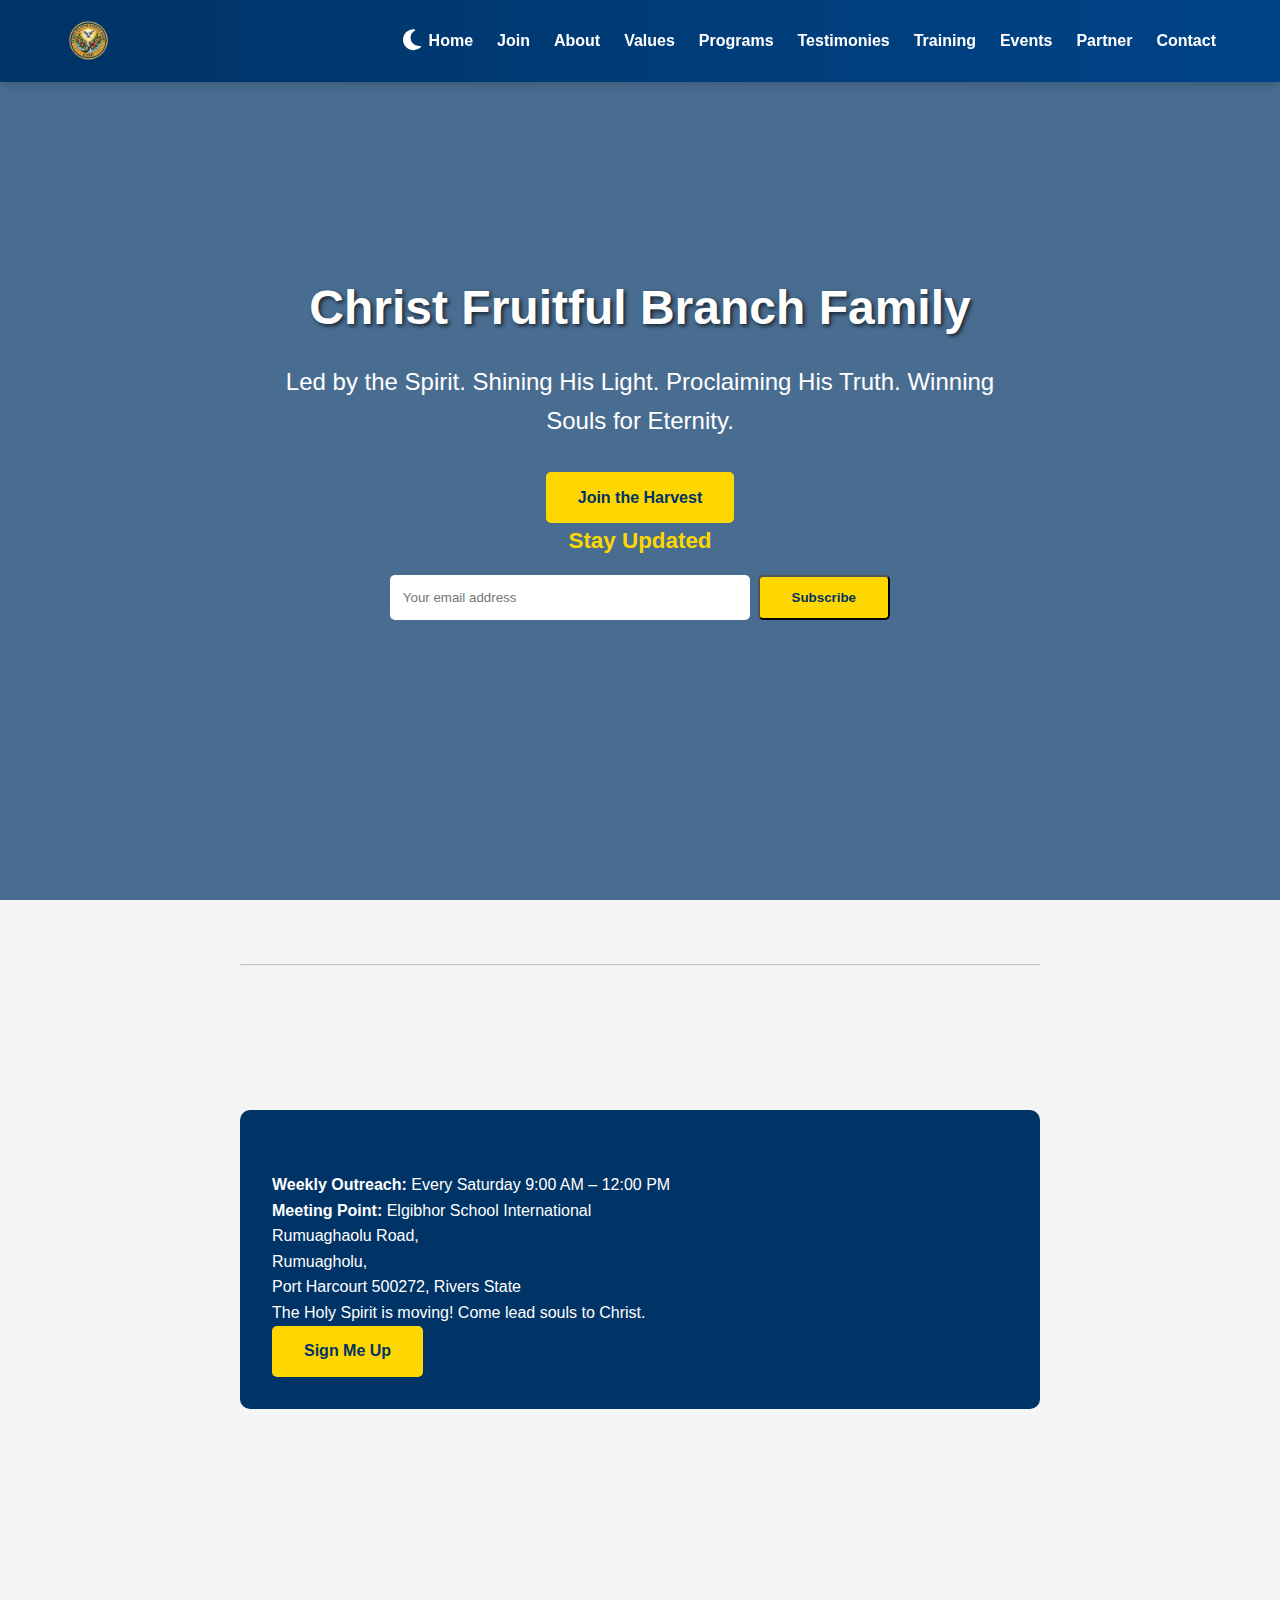
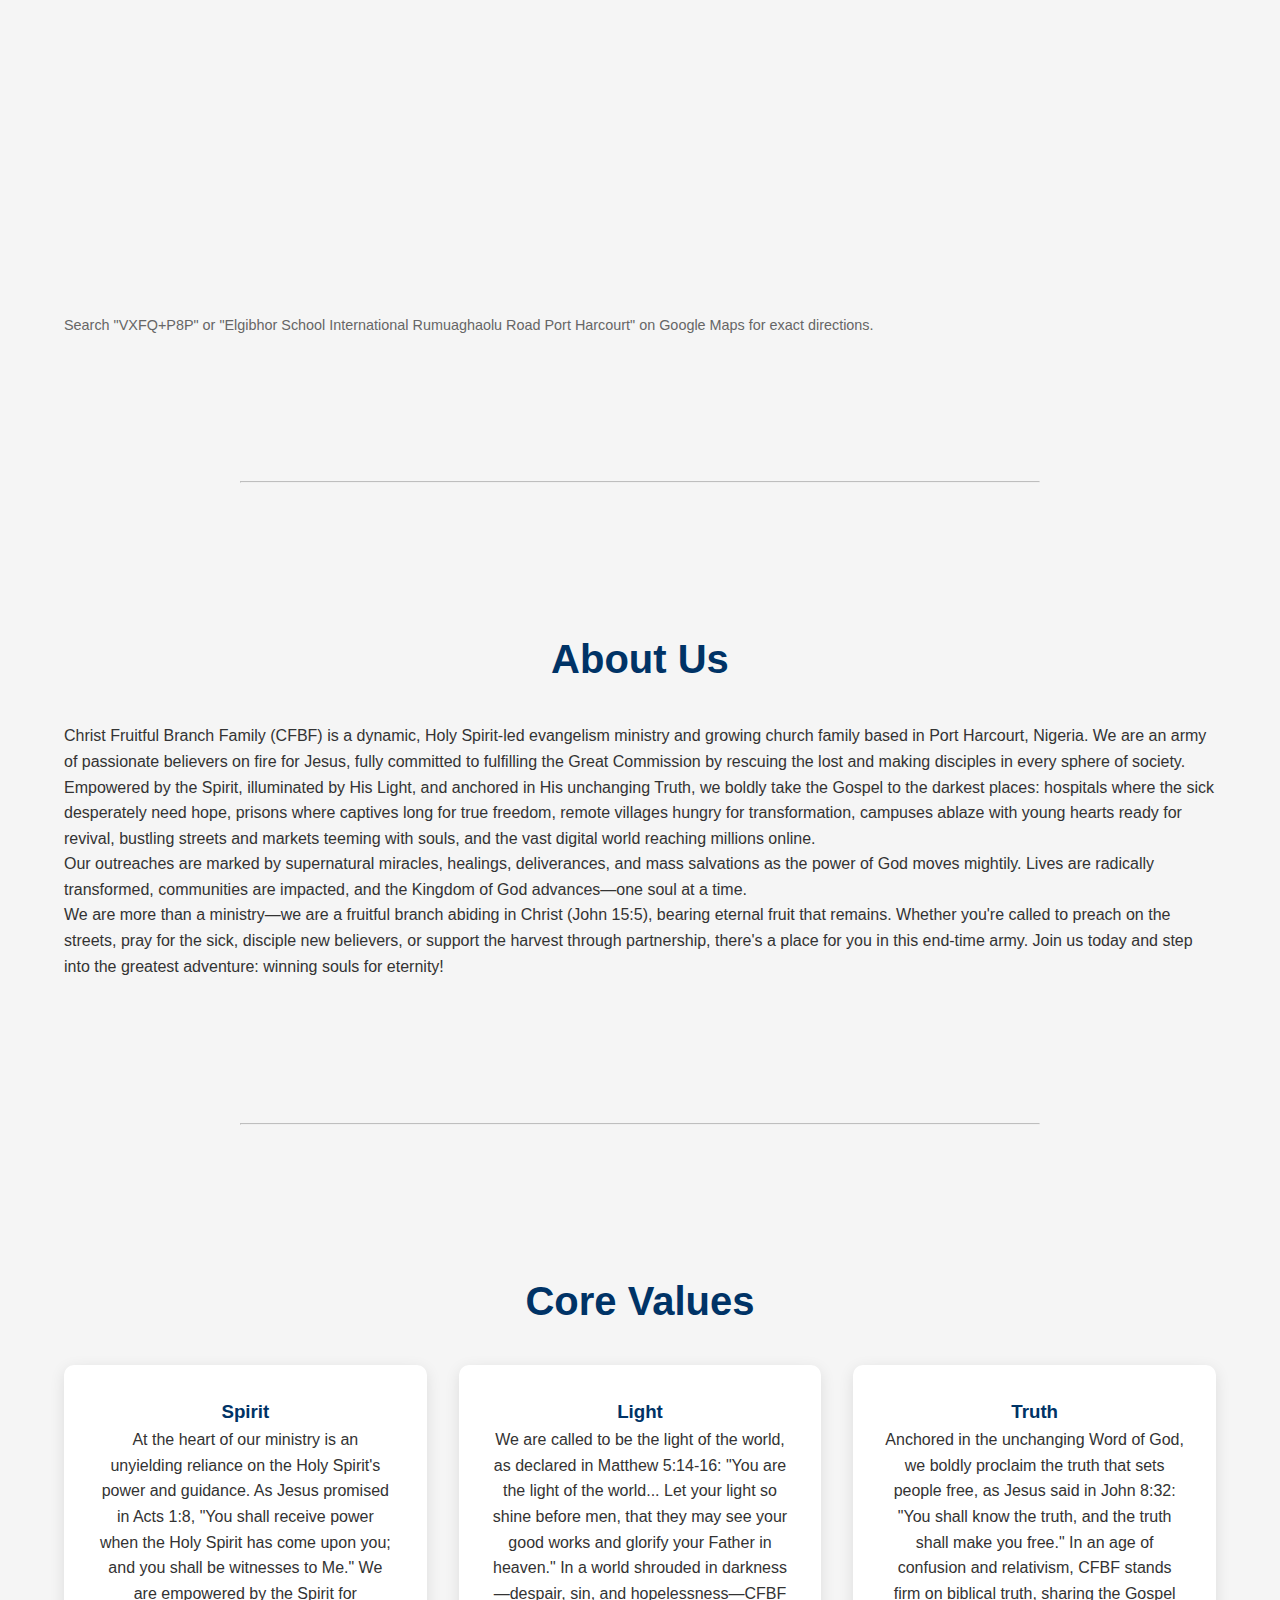
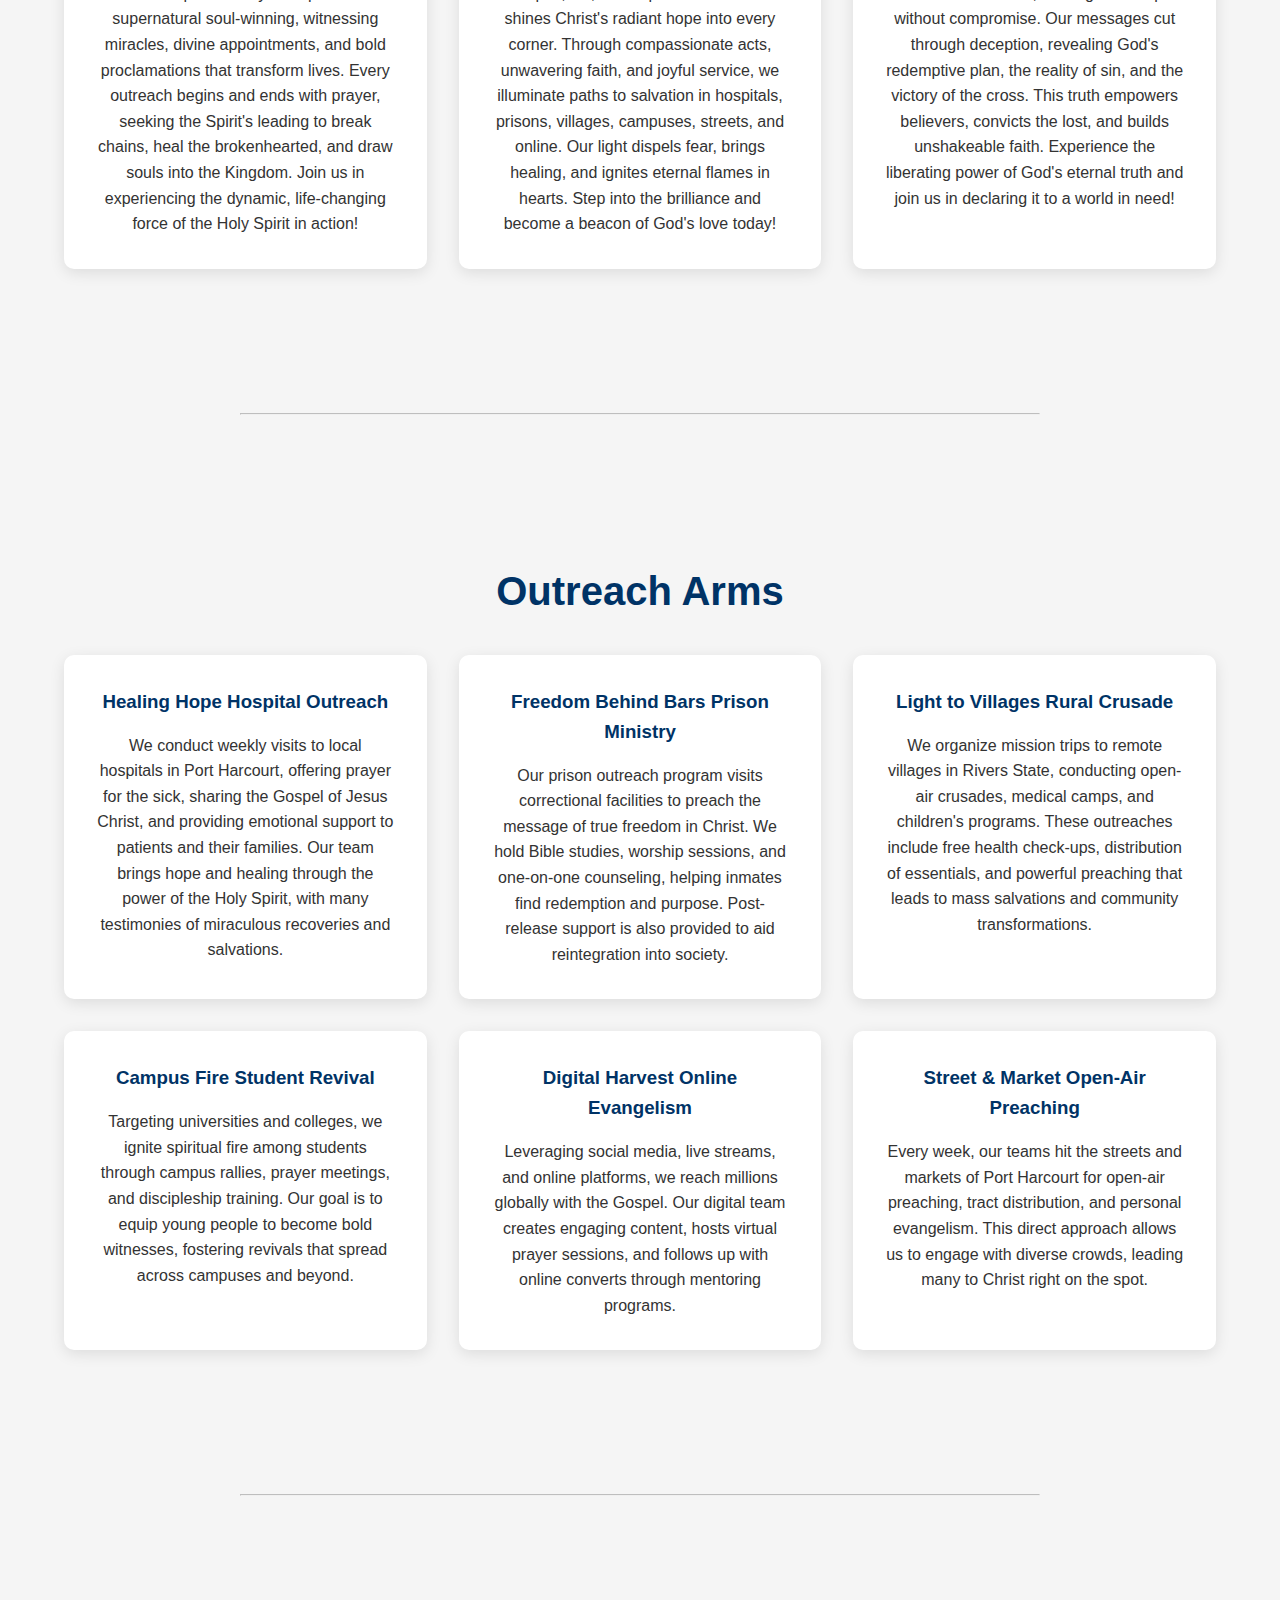
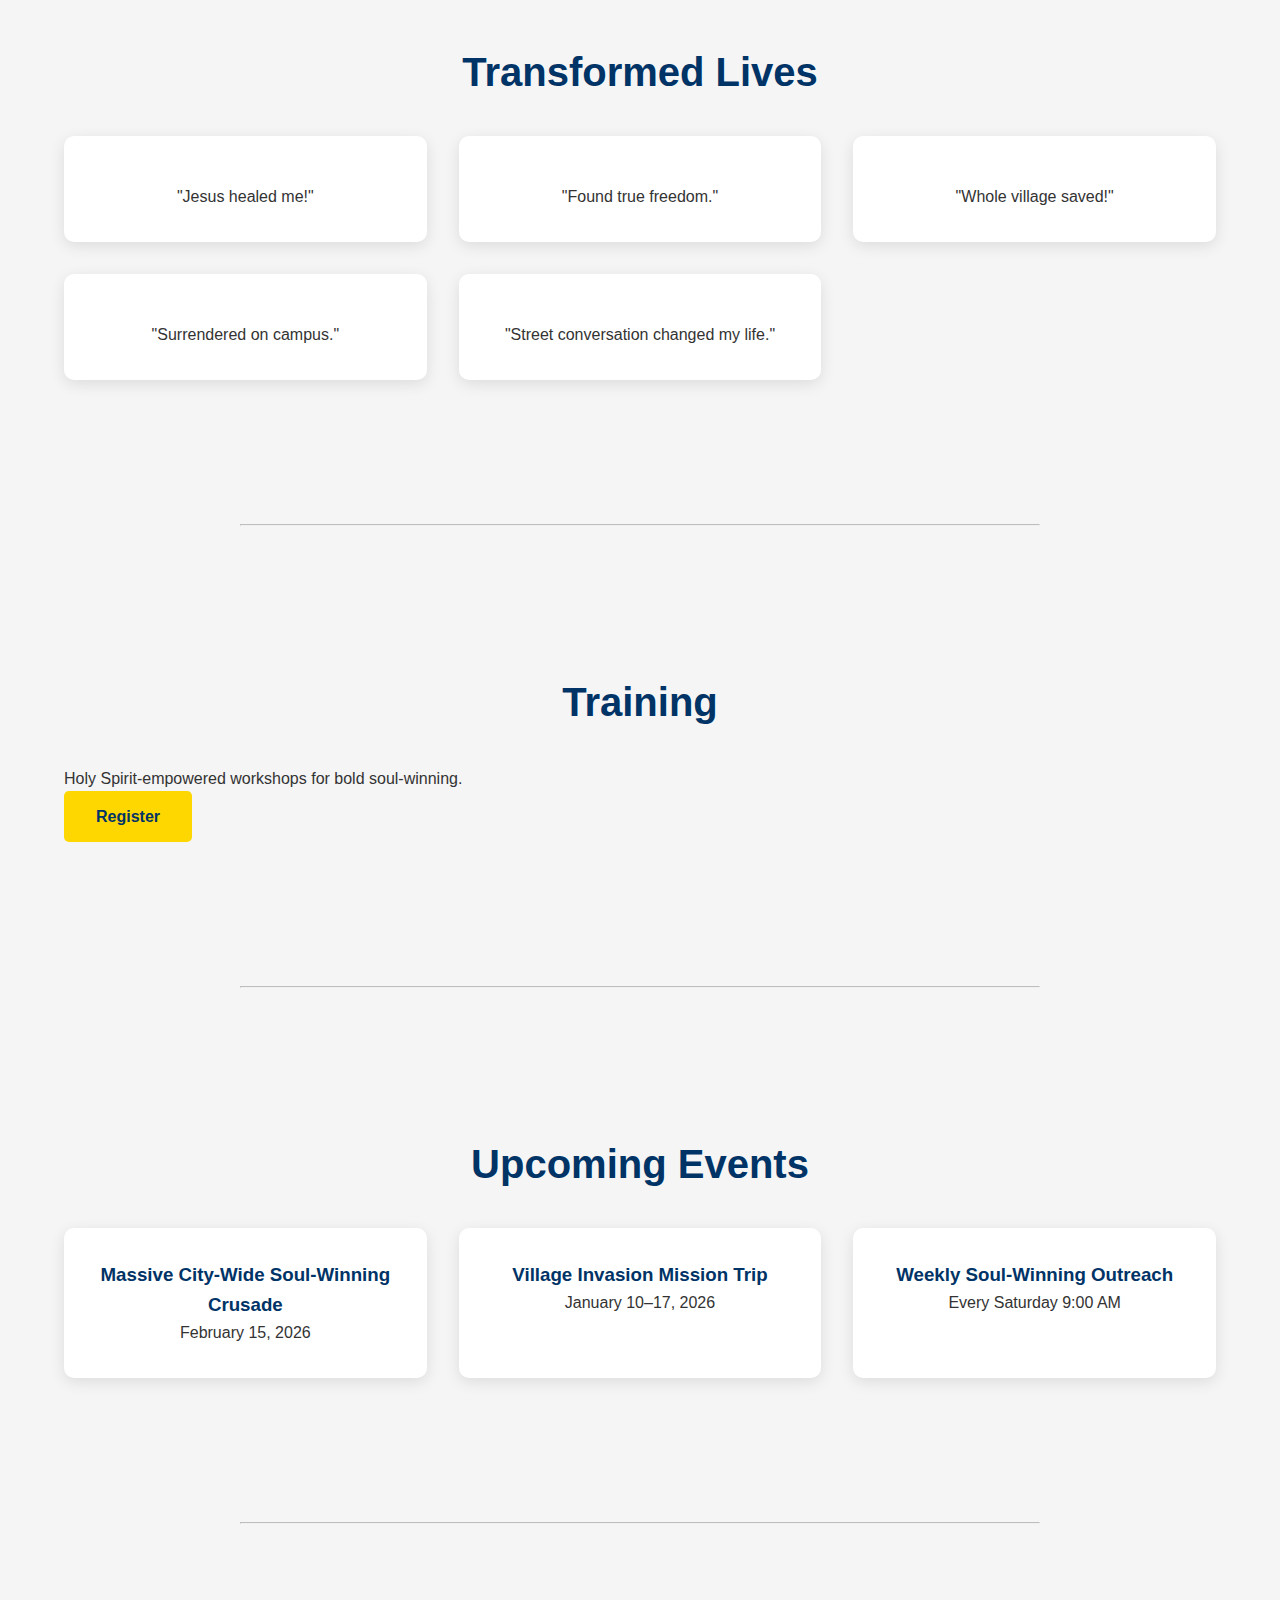
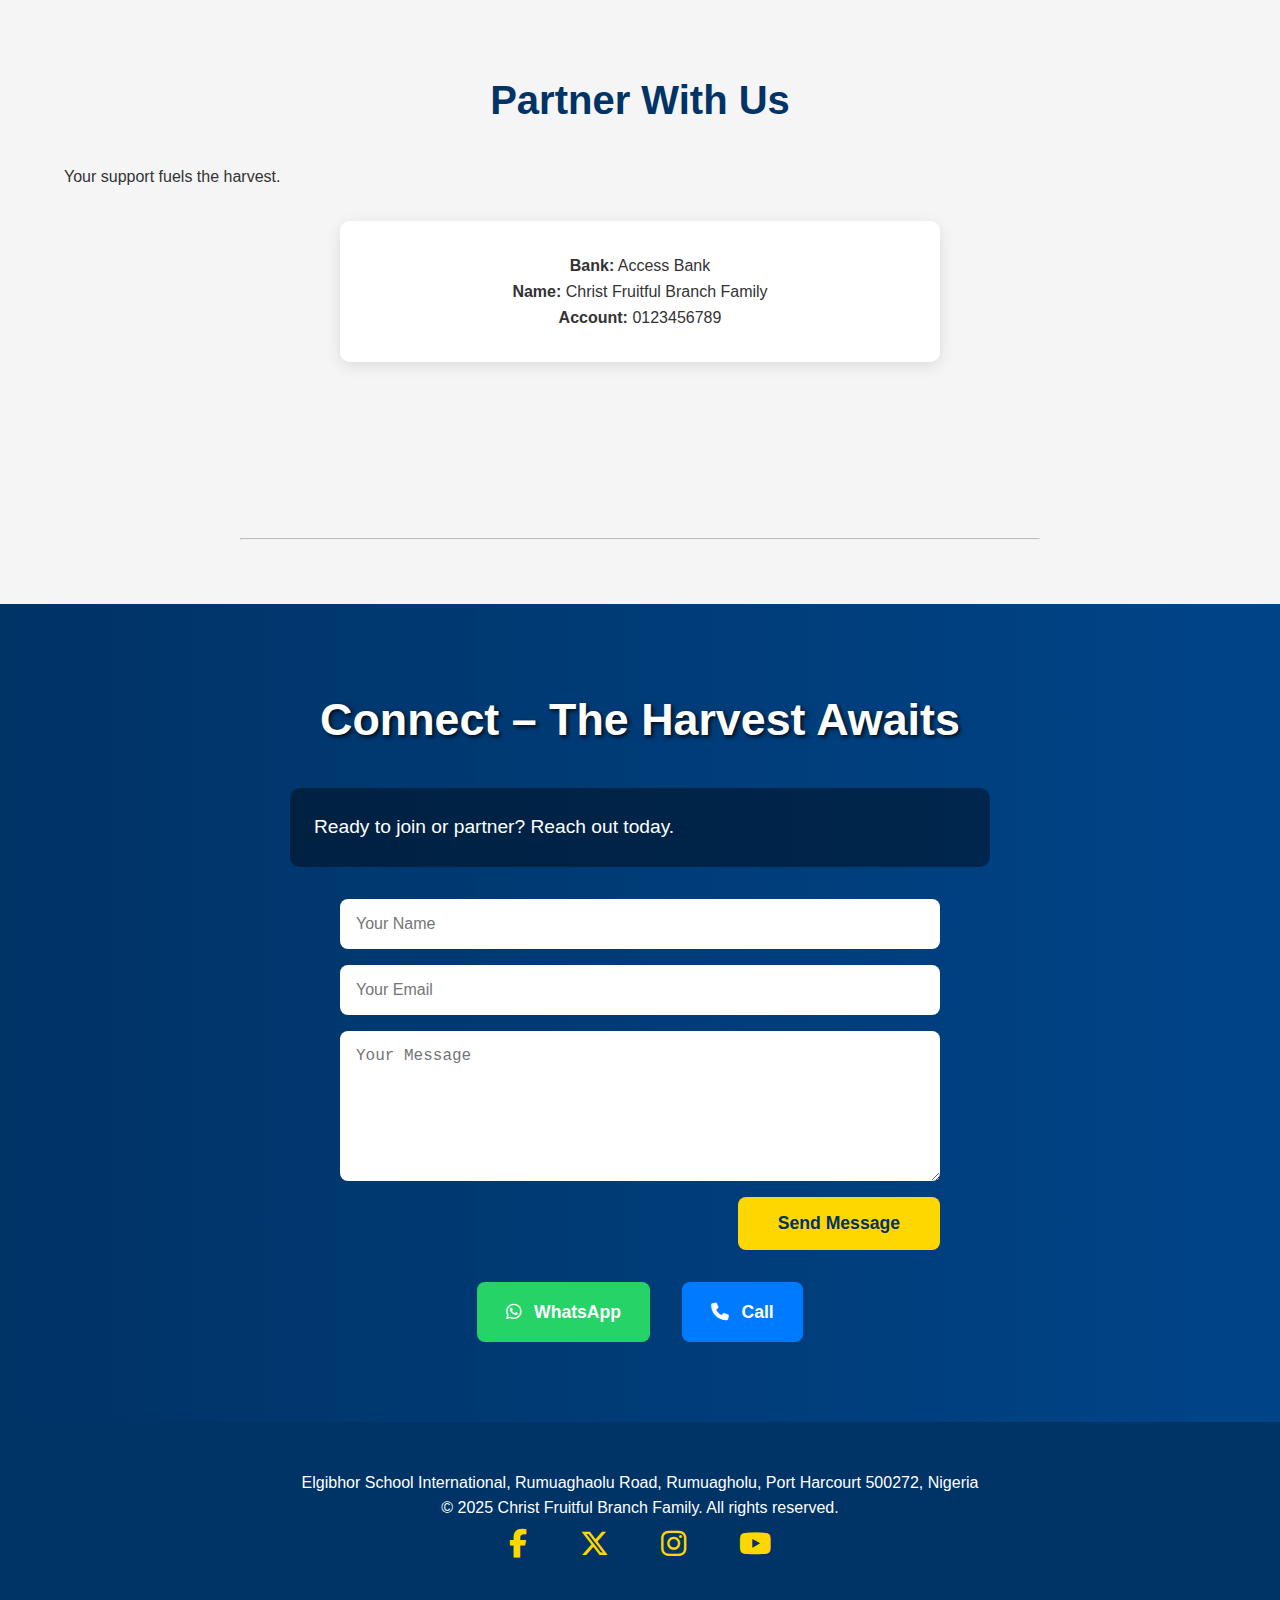
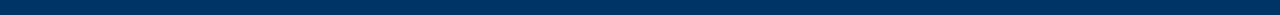
<file: index.html>
<!DOCTYPE html>
<html lang="en">
<head>
    <meta charset="UTF-8">
    <meta name="viewport" content="width=device-width,initial-scale=1">
    <title>Christ Fruitful Branch Family (CFBF) | Spirit-Led Evangelism Outreach in Port Harcourt</title>
    
    <!-- SEO Meta -->
    <meta name="description" content="Christ Fruitful Branch Family (CFBF) is a Holy Spirit-led evangelism ministry in Port Harcourt, Nigeria. Join our powerful outreaches: hospital, prison, village, campus, street & online soul-winning.">
    <meta name="keywords" content="evangelism Port Harcourt,soul winning Nigeria,hospital outreach,prison ministry,village crusade,campus revival,street preaching,Christian outreach Rivers State">
    <meta name="author" content="Christ Fruitful Branch Family">
    <meta name="robots" content="index,follow">
    <link rel="canonical" href="https://christfruitfulbranch.org.ng">
    
    <!-- Open Graph -->
    <meta property="og:title" content="Christ Fruitful Branch Family | Winning Souls Through Spirit, Light & Truth">
    <meta property="og:description" content="Join our dynamic evangelism outreaches in Port Harcourt: hospital visits, prison ministry, village missions, campus fire, digital harvest, and street soul-winning.">
    <meta property="og:image" content="https://christfruitfulbranch.org.ng/images/hero.jpg">
    <meta property="og:url" content="https://christfruitfulbranch.org.ng">
    <meta property="og:type" content="website">
    
    <!-- Twitter -->
    <meta name="twitter:card" content="summary_large_image">
    
    <!-- Preload Hero Image -->
    <link rel="preload" href="https://assets.seobotai.com/architecturehelper.com/673bf7b50c149f48d61fa9d2-1731984576727.jpg" as="image">
    
    <!-- Google Fonts -->
    <link rel="preconnect" href="https://fonts.googleapis.com">
    <link rel="preconnect" href="https://fonts.gstatic.com" crossorigin>
    <link href="https://fonts.googleapis.com/css2?family=Roboto:wght@400;700&display=swap" rel="stylesheet">
    
    <!-- Icons -->
    <link rel="icon" type="image/png" href="images/favicon.png">
    <link rel="stylesheet" href="https://cdnjs.cloudflare.com/ajax/libs/font-awesome/6.6.0/css/all.min.css">
    
    <!-- Content Security Policy -->
    <meta http-equiv="Content-Security-Policy" content="
        default-src 'self';
        script-src 'self' 'unsafe-inline' https://www.googletagmanager.com https://connect.facebook.net https://www.google.com https://www.gstatic.com https://www.google-analytics.com;
        img-src 'self' data: https:;
        style-src 'self' 'unsafe-inline' https://fonts.googleapis.com https://cdnjs.cloudflare.com;
        font-src 'self' https://fonts.gstatic.com https://cdnjs.cloudflare.com;
        frame-src https://www.google.com;
    ">

    <style>
        *,*:before,*:after{box-sizing:border-box;margin:0;padding:0}
        
        /* Default Light Mode Variables */
        :root {
            --bg: #f5f5f5;
            --text: #333;
            --header-bg: linear-gradient(to right,#003366,#004488);
            --card-bg: #fff;
            --accent: #FFD700;
            --accent-dark: #E5C100;
            --info-box-bg: #003366;
            --info-box-text: #fff;
            --contact-bg: linear-gradient(to right,#003366,#004488);
            --footer-bg: #003366;
            --overlay-bg: rgba(0,0,0,0.5);
            --divider-color: #ddd;
        }
        
        /* Dark Mode Variables */
        [data-theme="dark"] {
            --bg: #121212;
            --text: #e0e0e0;
            --header-bg: linear-gradient(to right,#001122,#002244);
            --card-bg: #1e1e1e;
            --accent: #FFD700;
            --accent-dark: #ccaa00;
            --info-box-bg: #002244;
            --info-box-text: #fff;
            --contact-bg: linear-gradient(to right,#001122,#002244);
            --footer-bg: #001122;
            --overlay-bg: rgba(0,0,0,0.7);
            --divider-color: #444;
        }
        
        body{
            font-family:'Roboto',Arial,sans-serif;
            line-height:1.6;
            color:var(--text);
            background:var(--bg);
            transition: background 0.3s, color 0.3s;
        }
        img{max-width:100%;height:auto;display:block}
        a{color:inherit;text-decoration:none}
        .container{max-width:1200px;margin:0 auto;padding:0 1.5rem}
        header{
            background:var(--header-bg);
            color:#fff;
            position:fixed;
            width:100%;
            top:0;
            z-index:1000;
            box-shadow:0 2px 10px rgba(0,0,0,.2);
            padding:1rem 0;
            transition: background 0.3s;
        }
        nav{display:flex;justify-content:space-between;align-items:center;flex-wrap:wrap}
        .logo img{height:50px}
        .nav-links{list-style:none;display:flex;flex-wrap:wrap;gap:1.5rem}
        .nav-links a{font-weight:bold;transition:color .3s}
        .nav-links a:hover,.nav-links a:focus{color:var(--accent);outline:none}
        .menu-toggle{display:none;flex-direction:column;cursor:pointer;gap:4px}
        .menu-toggle span{height:3px;width:25px;background:#fff;transition:background .3s}
        
        /* Dark Mode Toggle Button */
        .theme-toggle{
            background:none;
            border:none;
            color:#fff;
            font-size:1.5rem;
            cursor:pointer;
            margin-left:auto;
            padding:0.5rem;
            border-radius:50%;
            transition:background 0.3s;
        }
        .theme-toggle:hover{
            background:rgba(255,255,255,0.1);
        }
        
        #hero{
            background:url('https://assets.seobotai.com/architecturehelper.com/673bf7b50c149f48d61fa9d2-1731984576727.jpg') center/cover no-repeat;
            min-height:100vh;
            display:flex;
            align-items:center;
            justify-content:center;
            text-align:center;
            color:#fff;
            position:relative;
            padding-top:70px;
        }
        #hero::before{
            content:'';
            position:absolute;
            inset:0;
            background:rgba(0,51,102,.7);
        }
        .hero-content{
            position:relative;
            z-index:1;
            max-width:800px;
            padding:0 1rem;
            animation:fadeIn 1.5s ease-out;
        }
        .hero-content h1{font-size:clamp(2rem, 8vw, 3rem);margin-bottom:1rem;text-shadow:2px 2px 4px rgba(0,0,0,.7)}
        .hero-content p{font-size:clamp(1.2rem, 4vw, 1.5rem);margin-bottom:2rem}
        .btn{
            display:inline-block;
            background:var(--accent);
            color:#003366;
            padding:.8rem 2rem;
            border-radius:5px;
            font-weight:bold;
            transition:background .3s;
        }
        .btn:hover,.btn:focus{
            background:var(--accent-dark);
            outline:2px solid var(--accent);
        }
        .newsletter-signup{margin-top:2rem;max-width:500px;margin:auto}
        .newsletter-signup h3{font-size:1.4rem;margin-bottom:1rem;color:var(--accent)}
        .newsletter-form{display:flex;gap:.5rem;flex-wrap:wrap}
        .newsletter-form input{flex:1;min-width:200px;padding:.8rem;border:none;border-radius:5px}
        
        /* Section Divider */
        .section-divider {
            height: 1px;
            background: var(--divider-color);
            margin: 4rem auto;
            max-width: 800px;
            opacity: 0.6;
        }
        
        section{padding:5rem 0}
        h2,h3{text-align:center;color:#003366}
        h2{font-size:clamp(2rem, 6vw, 2.5rem);margin-bottom:2rem}
        .grid{display:grid;grid-template-columns:repeat(auto-fit,minmax(280px,1fr));gap:2rem}
        .card{
            background:var(--card-bg);
            padding:2rem;
            border-radius:10px;
            box-shadow:0 4px 15px rgba(0,0,0,.1);
            text-align:center;
            transition:transform .3s, background 0.3s, box-shadow 0.3s;
        }
        .card:hover,.card:focus-within{transform:translateY(-10px)}
        .card img{border-radius:10px;margin-bottom:1rem;aspect-ratio:16/9;object-fit:cover;transition:transform .3s}
        .card:hover img{transform:scale(1.05)}
        #visit-info .info-box{
            background:var(--info-box-bg);
            color:var(--info-box-text);
            padding:2rem;
            border-radius:10px;
            max-width:800px;
            margin:0 auto 2rem;
        }
        #contact{
            background:var(--contact-bg);
            color:#fff;
            transition: background 0.3s;
        }
        #contact h2{color:#fff;text-shadow:2px 2px 4px rgba(0,0,0,.8);font-size:clamp(2rem, 6vw, 2.8rem)}
        #contact>.container>p{
            background:rgba(0,0,0,.4);
            padding:1.5rem;
            border-radius:10px;
            max-width:700px;
            margin:0 auto 2rem;
            font-size:1.2rem;
        }
        #contact form{max-width:600px;margin:2rem auto;display:flex;flex-direction:column;gap:1rem}
        #contact input,#contact textarea{
            width:100%;
            padding:1rem;
            border:none;
            border-radius:8px;
            font-size:1rem;
            background:#fff;
            color:#333;
        }
        #contact textarea{resize:vertical;min-height:150px}
        #contact button{
            align-self:flex-end;
            background:var(--accent);
            color:#003366;
            padding:1rem 2.5rem;
            border:none;
            border-radius:8px;
            font-weight:bold;
            font-size:1.1rem;
            cursor:pointer;
            transition:background .3s;
        }
        #contact button:hover{background:var(--accent-dark)}
        .contact-buttons{display:flex;justify-content:center;gap:2rem;margin-top:1.5rem;flex-wrap:wrap}
        .contact-buttons a{
            display:flex;
            align-items:center;
            gap:.8rem;
            padding:1rem 1.8rem;
            border-radius:8px;
            font-weight:bold;
            font-size:1.1rem;
            transition:opacity .3s;
        }
        .contact-buttons a.whatsapp{background:#25D366;color:#fff}
        .contact-buttons a.call{background:#007BFF;color:#fff}
        .contact-buttons a:hover{opacity:.9}
        footer{
            background:var(--footer-bg);
            color:#fff;
            text-align:center;
            padding:3rem 0;
            transition: background 0.3s;
        }
        .social-links a{color:var(--accent);margin:0 1.5rem;font-size:1.8rem;transition:color .3s}
        .social-links a:hover{color:#fff}
        .back-to-top{
            position:fixed;
            bottom:30px;
            right:30px;
            background:var(--accent);
            color:#003366;
            padding:1rem 1.3rem;
            border-radius:50%;
            font-size:1.5rem;
            z-index:99;
            display:none;
            transition:opacity .3s;
        }
        .back-to-top.show{display:block}
        @keyframes fadeIn{from{opacity:0;transform:translateY(20px)}to{opacity:1;transform:translateY(0)}}
        
        /* Slide-in Animation */
        @keyframes slideInFromRight {
            from { transform: translateX(100%); }
            to { transform: translateX(0); }
        }
        @keyframes slideOutToRight {
            from { transform: translateX(0); }
            to { transform: translateX(100%); }
        }

        /* Tablet Breakpoint */
        @media (min-width: 769px) and (max-width: 1024px) {
            .nav-links { gap: 1rem; }
            .grid { grid-template-columns: repeat(auto-fit, minmax(300px, 1fr)); }
            .card { padding: 1.5rem; }
            .hero-content h1 { font-size: 2.5rem; }
            .hero-content p { font-size: 1.4rem; }
        }

        /* Mobile Menu */
        @media(max-width:768px){
            .menu-toggle{display:flex}
            
            nav > .container {
                display:flex;
                justify-content:space-between;
                align-items:center;
                width:100%;
            }
            
            .nav-links{
                display:none;
                flex-direction:column;
                position:fixed;
                top:70px;
                right:0;
                width:80vw;
                max-width:300px;
                height:calc(100vh - 70px);
                background:var(--header-bg);
                padding:1rem 0;
                box-shadow:-5px 0 15px rgba(0,0,0,0.3);
                overflow-y:auto;
                transform:translateX(100%);
                transition:transform 0.35s ease-in-out;
                z-index:999;
            }

            .nav-links.active{
                display:flex;
                animation:slideInFromRight 0.35s ease-in-out forwards;
            }

            .nav-links:not(.active){
                animation:slideOutToRight 0.35s ease-in-out forwards;
            }

            .nav-links li{margin:0;text-align:center}
            .nav-links a{
                display:block;
                padding:1.2rem 1rem;
                font-size:1rem;
                line-height:1.4;
                word-wrap:break-word;
            }

            .menu-overlay{
                display:none;
                position:fixed;
                top:70px;
                left:0;
                width:100%;
                height:calc(100vh - 70px);
                background:var(--overlay-bg);
                z-index:998;
            }

            .menu-overlay.active{display:block}

            .newsletter-form{flex-direction:column}
            .newsletter-form input,.newsletter-form button{width:100%}
            #contact button{align-self:stretch}
            .grid { gap: 1.5rem; }
            .card { padding: 1.5rem; }
            .card img { aspect-ratio: 16/9; }
            section { padding: 3rem 0; }
            .container { padding: 0 1rem; }
            .theme-toggle { margin-left: 1rem; }
        }

        /* Extra Small Mobile */
        @media (max-width: 480px) {
            .hero-content h1 { font-size: 1.8rem; }
            .hero-content p { font-size: 1rem; }
            h2 { font-size: 1.8rem; }
            #contact h2 { font-size: 2rem; }
            .btn { padding: 0.6rem 1.5rem; font-size: 0.9rem; }
            .contact-buttons a { padding: 0.8rem 1.5rem; font-size: 1rem; }
            .newsletter-signup h3 { font-size: 1.2rem; }
            .info-box { padding: 1.5rem; }
            .section-divider { margin: 3rem auto; }
        }
        a:focus,button:focus{outline:2px solid var(--accent);outline-offset:2px}
    </style>
    
    <!-- Structured Data -->
    <script type="application/ld+json">
    {
      "@context": "https://schema.org",
      "@type": "Organization",
      "name": "Christ Fruitful Branch Family",
      "url": "https://christfruitfulbranch.org.ng",
      "logo": "https://christfruitfulbranch.org.ng/images/logo3.png",
      "description": "Holy Spirit-led evangelism ministry focused on soul-winning in Port Harcourt, Nigeria.",
      "address": {
        "@type": "PostalAddress",
        "streetAddress": "Elgibhor School International, Rumuaghaolu Road, Rumuagholu",
        "addressLocality": "Port Harcourt",
        "addressRegion": "Rivers State",
        "postalCode": "500272",
        "addressCountry": "NG"
      },
      "contactPoint": {
        "@type": "ContactPoint",
        "telephone": "+2349068427526",
        "contactType": "Customer Service"
      },
      "sameAs": [
        "https://facebook.com/CfbfOfficial",
        "https://x.com/Cfbf_Official",
        "https://instagram.com/Cfbf_Official",
        "https://youtube.com/@Cfbf_Official"
      ]
    }
    </script>
    
    <!-- Google Analytics -->
    <script async src="https://www.googletagmanager.com/gtag/js?id=G-QBBML1G3PZ"></script>
    <script>
      window.dataLayer = window.dataLayer || [];
      function gtag(){dataLayer.push(arguments);}
      gtag('js', new Date());
      gtag('config', 'G-QBBML1G3PZ');
    </script>
</head>
<body>

<header>
    <div class="container">
        <nav>
            <div class="logo"><img src="images/logo3.png" alt="Christ Fruitful Branch Family Logo"></div>
            <!-- Dark Mode Toggle Button -->
            <button class="theme-toggle" id="theme-toggle" aria-label="Toggle dark mode">
                <i class="fas fa-moon"></i>
            </button>
            <ul class="nav-links">
                <li><a href="#hero">Home</a></li>
                <li><a href="#visit-info">Join</a></li>
                <li><a href="#about">About</a></li>
                <li><a href="#values">Values</a></li>
                <li><a href="#programs">Programs</a></li>
                <li><a href="#testimonies">Testimonies</a></li>
                <li><a href="#training">Training</a></li>
                <li><a href="#events">Events</a></li>
                <li><a href="#donate">Partner</a></li>
                <li><a href="#contact">Contact</a></li>
            </ul>
            <div class="menu-toggle" id="menu-toggle" role="button" aria-label="Toggle navigation" aria-expanded="false" tabindex="0">
                <span></span><span></span><span></span>
            </div>
        </nav>
    </div>
</header>

<!-- Overlay for clicking outside menu -->
<div class="menu-overlay" id="menu-overlay"></div>

<section id="hero">
    <div class="hero-content">
        <h1>Christ Fruitful Branch Family</h1>
        <p>Led by the Spirit. Shining His Light. Proclaiming His Truth. Winning Souls for Eternity.</p>
        <a href="#visit-info" class="btn">Join the Harvest</a>
        <div class="newsletter-signup">
            <h3>Stay Updated</h3>
            <form class="newsletter-form" action="https://formsubmit.co/info@christfruitfulbranch.org.ng" method="POST">
                <input type="email" name="email" placeholder="Your email address" aria-label="Email address" required>
                <input type="hidden" name="_subject" value="Newsletter Subscription">
                <input type="hidden" name="_captcha" value="false">
                <input type="hidden" name="_next" value="https://christfruitfulbranch.org.ng/thank-you.html">
                <button type="submit" class="btn">Subscribe</button>
            </form>
        </div>
    </div>
</section>

<!-- Divider after Hero -->
<hr class="section-divider">

<section id="visit-info">
    <div class="container">
        <div class="info-box">
            <h3>Step Into the Harvest</h3>
            <p><strong>Weekly Outreach:</strong> Every Saturday 9:00 AM – 12:00 PM</p>
            <p><strong>Meeting Point:</strong> Elgibhor School International<br>Rumuaghaolu Road,<br>Rumuagholu,<br>Port Harcourt 500272, Rivers State</p>
            <p>The Holy Spirit is moving! Come lead souls to Christ.</p>
            <a href="#contact" class="btn">Sign Me Up</a>
        </div>
        <iframe src="https://www.google.com/maps/embed?pb=!1m17!1m12!1m3!1d3976.8!2d7.024!3d4.866!2m3!1f0!2f0!3f0!3m2!1i1024!2i768!4f13.1!3m2!1m1!1sVXFQ%2BP8P%20Port%20Harcourt!5e0!3m2!1sen!2sng!4v1735700000000" width="100%" height="450" style="border:0;border-radius:10px" allowfullscreen="" loading="lazy" referrerpolicy="no-referrer-when-downgrade" title="Location of Elgibhor School International, Port Harcourt"></iframe>
        <p style="font-size: 0.9rem; color: #666; margin-top: 1rem;">Search "VXFQ+P8P" or "Elgibhor School International Rumuaghaolu Road Port Harcourt" on Google Maps for exact directions.</p>
    </div>
</section>

<!-- Divider -->
<hr class="section-divider">

<section id="about">
    <div class="container">
        <h2>About Us</h2>
        <p>Christ Fruitful Branch Family (CFBF) is a dynamic, Holy Spirit-led evangelism ministry and growing church family based in Port Harcourt, Nigeria. We are an army of passionate believers on fire for Jesus, fully committed to fulfilling the Great Commission by rescuing the lost and making disciples in every sphere of society.</p>
        <p>Empowered by the Spirit, illuminated by His Light, and anchored in His unchanging Truth, we boldly take the Gospel to the darkest places: hospitals where the sick desperately need hope, prisons where captives long for true freedom, remote villages hungry for transformation, campuses ablaze with young hearts ready for revival, bustling streets and markets teeming with souls, and the vast digital world reaching millions online.</p>
        <p>Our outreaches are marked by supernatural miracles, healings, deliverances, and mass salvations as the power of God moves mightily. Lives are radically transformed, communities are impacted, and the Kingdom of God advances—one soul at a time.</p>
        <p>We are more than a ministry—we are a fruitful branch abiding in Christ (John 15:5), bearing eternal fruit that remains. Whether you're called to preach on the streets, pray for the sick, disciple new believers, or support the harvest through partnership, there's a place for you in this end-time army. Join us today and step into the greatest adventure: winning souls for eternity!</p>
    </div>
</section>

<!-- Divider -->
<hr class="section-divider">

<section id="values">
    <div class="container">
        <h2>Core Values</h2>
        <div class="grid">
            <div class="card">
                <h3>Spirit</h3>
                <p>At the heart of our ministry is an unyielding reliance on the Holy Spirit's power and guidance. As Jesus promised in Acts 1:8, "You shall receive power when the Holy Spirit has come upon you; and you shall be witnesses to Me." We are empowered by the Spirit for supernatural soul-winning, witnessing miracles, divine appointments, and bold proclamations that transform lives. Every outreach begins and ends with prayer, seeking the Spirit's leading to break chains, heal the brokenhearted, and draw souls into the Kingdom. Join us in experiencing the dynamic, life-changing force of the Holy Spirit in action!</p>
            </div>
            <div class="card">
                <h3>Light</h3>
                <p>We are called to be the light of the world, as declared in Matthew 5:14-16: "You are the light of the world... Let your light so shine before men, that they may see your good works and glorify your Father in heaven." In a world shrouded in darkness—despair, sin, and hopelessness—CFBF shines Christ's radiant hope into every corner. Through compassionate acts, unwavering faith, and joyful service, we illuminate paths to salvation in hospitals, prisons, villages, campuses, streets, and online. Our light dispels fear, brings healing, and ignites eternal flames in hearts. Step into the brilliance and become a beacon of God's love today!</p>
            </div>
            <div class="card">
                <h3>Truth</h3>
                <p>Anchored in the unchanging Word of God, we boldly proclaim the truth that sets people free, as Jesus said in John 8:32: "You shall know the truth, and the truth shall make you free." In an age of confusion and relativism, CFBF stands firm on biblical truth, sharing the Gospel without compromise. Our messages cut through deception, revealing God's redemptive plan, the reality of sin, and the victory of the cross. This truth empowers believers, convicts the lost, and builds unshakeable faith. Experience the liberating power of God's eternal truth and join us in declaring it to a world in need!</p>
            </div>
        </div>
    </div>
</section>

<!-- Divider -->
<hr class="section-divider">

<section id="programs">
    <div class="container">
        <h2>Outreach Arms</h2>
        <div class="grid">
            <div class="card">
                <h3>Healing Hope Hospital Outreach</h3>
                <img src="images/Hospital.jpeg" alt="Volunteers praying and sharing the gospel with patients during hospital outreach" loading="lazy">
                <p>We conduct weekly visits to local hospitals in Port Harcourt, offering prayer for the sick, sharing the Gospel of Jesus Christ, and providing emotional support to patients and their families. Our team brings hope and healing through the power of the Holy Spirit, with many testimonies of miraculous recoveries and salvations.</p>
            </div>
            <div class="card">
                <h3>Freedom Behind Bars Prison Ministry</h3>
                <img src="images/prison.jpeg" alt="Prison ministry team preaching and leading inmates to Christ" loading="lazy">
                <p>Our prison outreach program visits correctional facilities to preach the message of true freedom in Christ. We hold Bible studies, worship sessions, and one-on-one counseling, helping inmates find redemption and purpose. Post-release support is also provided to aid reintegration into society.</p>
            </div>
            <div class="card">
                <h3>Light to Villages Rural Crusade</h3>
                <img src="images/village.jpeg" alt="Village crusade with preaching and community outreach" loading="lazy">
                <p>We organize mission trips to remote villages in Rivers State, conducting open-air crusades, medical camps, and children's programs. These outreaches include free health check-ups, distribution of essentials, and powerful preaching that leads to mass salvations and community transformations.</p>
            </div>
            <div class="card">
                <h3>Campus Fire Student Revival</h3>
                <img src="images/campus.jpeg" alt="Students worshiping and responding to altar call during campus revival" loading="lazy">
                <p>Targeting universities and colleges, we ignite spiritual fire among students through campus rallies, prayer meetings, and discipleship training. Our goal is to equip young people to become bold witnesses, fostering revivals that spread across campuses and beyond.</p>
            </div>
            <div class="card">
                <h3>Digital Harvest Online Evangelism</h3>
                <img src="images/digital.jpeg" alt="Online evangelism reaching people through social media and digital platforms" loading="lazy">
                <p>Leveraging social media, live streams, and online platforms, we reach millions globally with the Gospel. Our digital team creates engaging content, hosts virtual prayer sessions, and follows up with online converts through mentoring programs.</p>
            </div>
            <div class="card">
                <h3>Street & Market Open-Air Preaching</h3>
                <img src="images/street.jpeg" alt="Open-air street preaching and one-on-one soul-winning in markets" loading="lazy">
                <p>Every week, our teams hit the streets and markets of Port Harcourt for open-air preaching, tract distribution, and personal evangelism. This direct approach allows us to engage with diverse crowds, leading many to Christ right on the spot.</p>
            </div>
        </div>
    </div>
</section>

<!-- Divider -->
<hr class="section-divider">

<section id="testimonies">
    <div class="container">
        <h2>Transformed Lives</h2>
        <div class="grid">
            <div class="card">
                <img src="images/heal.jpeg" alt="Testimony of miraculous healing during outreach" loading="lazy">
                <p>"Jesus healed me!"</p>
            </div>
            <div class="card">
                <img src="images/freedom.jpeg" alt="Inmate giving testimony after finding freedom in Christ" loading="lazy">
                <p>"Found true freedom."</p>
            </div>
            <div class="card">
                <img src="images/community.jpeg" alt="Large group salvation during village crusade" loading="lazy">
                <p>"Whole village saved!"</p>
            </div>
            <div class="card">
                <img src="images/surrender.jpeg" alt="Student surrendering life to Christ on campus" loading="lazy">
                <p>"Surrendered on campus."</p>
            </div>
            <div class="card">
                <img src="images/Streets.jpeg" alt="Person sharing how a street conversion takes place" loading="lazy">
                <p>"Street conversation changed my life."</p>
            </div>
        </div>
    </div>
</section>

<!-- Divider -->
<hr class="section-divider">

<section id="training">
    <div class="container">
        <h2>Training</h2>
        <p>Holy Spirit-empowered workshops for bold soul-winning.</p>
        <img src="images/passion.jpeg" alt="Participants in evangelism training workshop" loading="lazy">
        <a href="#contact" class="btn">Register</a>
    </div>
</section>

<!-- Divider -->
<hr class="section-divider">

<section id="events">
    <div class="container">
        <h2>Upcoming Events</h2>
        <div class="grid">
            <div class="card">
                <h3>Massive City-Wide Soul-Winning Crusade</h3>
                <p>February 15, 2026</p>
            </div>
            <div class="card">
                <h3>Village Invasion Mission Trip</h3>
                <p>January 10–17, 2026</p>
            </div>
            <div class="card">
                <h3>Weekly Soul-Winning Outreach</h3>
                <p>Every Saturday 9:00 AM</p>
            </div>
        </div>
    </div>
</section>

<!-- Divider -->
<hr class="section-divider">

<section id="donate">
    <div class="container">
        <h2>Partner With Us</h2>
        <p>Your support fuels the harvest.</p>
        <div class="card" style="max-width:600px;margin:2rem auto">
            <p><strong>Bank:</strong> Access Bank<br>
            <strong>Name:</strong> Christ Fruitful Branch Family<br>
            <strong>Account:</strong> 0123456789</p>
        </div>
    </div>
</section>

<!-- Divider -->
<hr class="section-divider">

<section id="contact">
    <div class="container">
        <h2>Connect – The Harvest Awaits</h2>
        <p>Ready to join or partner? Reach out today.</p>
        <form action="https://formsubmit.co/info@christfruitfulbranch.org.ng" method="POST">
            <input type="hidden" name="_captcha" value="false">
            <input type="hidden" name="_next" value="https://christfruitfulbranch.org.ng/thank-you.html">
            <input type="text" name="name" placeholder="Your Name" aria-label="Your Name" required>
            <input type="email" name="email" placeholder="Your Email" aria-label="Your Email" required>
            <textarea name="message" placeholder="Your Message" rows="5" aria-label="Your Message" required></textarea>
            <button type="submit">Send Message</button>
        </form>
        <div class="contact-buttons">
            <a href="https://wa.me/2349068427526" class="whatsapp"><i class="fa-brands fa-whatsapp"></i> WhatsApp</a>
            <a href="tel:+2349068427526" class="call"><i class="fas fa-phone"></i> Call</a>
        </div>
    </div>
</section>

<footer>
    <div class="container">
        <p>Elgibhor School International, Rumuaghaolu Road, Rumuagholu, Port Harcourt 500272, Nigeria</p>
        <p>© 2025 Christ Fruitful Branch Family. All rights reserved.</p>
        <div class="social-links">
            <a href="https://facebook.com/CfbfOfficial" aria-label="Facebook"><i class="fa-brands fa-facebook-f"></i></a>
            <a href="https://x.com/Cfbf_Official" aria-label="X"><i class="fa-brands fa-x-twitter"></i></a>
            <a href="https://instagram.com/Cfbf_Official" aria-label="Instagram"><i class="fa-brands fa-instagram"></i></a>
            <a href="https://youtube.com/@Cfbf_Official" aria-label="YouTube"><i class="fa-brands fa-youtube"></i></a>
        </div>
    </div>
</footer>

<a href="#hero" class="back-to-top" aria-label="Back to top">↑</a>

<script>
    // Dark Mode Toggle
    const themeToggle = document.getElementById('theme-toggle');
    const body = document.body;
    const currentTheme = localStorage.getItem('theme');

    if (currentTheme === 'dark') {
        body.setAttribute('data-theme', 'dark');
        themeToggle.innerHTML = '<i class="fas fa-sun"></i>';
    } else {
        themeToggle.innerHTML = '<i class="fas fa-moon"></i>';
    }

    themeToggle.addEventListener('click', () => {
        if (body.getAttribute('data-theme') === 'dark') {
            body.removeAttribute('data-theme');
            localStorage.setItem('theme', 'light');
            themeToggle.innerHTML = '<i class="fas fa-moon"></i>';
        } else {
            body.setAttribute('data-theme', 'dark');
            localStorage.setItem('theme', 'dark');
            themeToggle.innerHTML = '<i class="fas fa-sun"></i>';
        }
    });

    // Mobile menu
    const menuToggle = document.getElementById('menu-toggle');
    const navLinks = document.querySelector('.nav-links');
    const overlay = document.getElementById('menu-overlay');

    menuToggle.addEventListener('click', () => {
        const expanded = menuToggle.getAttribute('aria-expanded') === 'true';
        menuToggle.setAttribute('aria-expanded', !expanded);
        navLinks.classList.toggle('active');
        overlay.classList.toggle('active');
    });

    overlay.addEventListener('click', () => {
        navLinks.classList.remove('active');
        overlay.classList.remove('active');
        menuToggle.setAttribute('aria-expanded', 'false');
    });

    document.querySelectorAll('.nav-links a').forEach(link => {
        link.addEventListener('click', () => {
            navLinks.classList.remove('active');
            overlay.classList.remove('active');
            menuToggle.setAttribute('aria-expanded', 'false');
        });
    });

    // Smooth scrolling
    document.querySelectorAll('a[href^="#"]').forEach(anchor => {
        anchor.addEventListener('click', function(e) {
            e.preventDefault();
            const target = document.querySelector(this.getAttribute('href'));
            if (target) {
                target.scrollIntoView({ behavior: 'smooth' });
            }
        });
    });

    // Back to top
    const backToTop = document.querySelector('.back-to-top');
    window.addEventListener('scroll', () => {
        if (window.scrollY > 500) {
            backToTop.classList.add('show');
        } else {
            backToTop.classList.remove('show');
        }
    });
</script>
</body>
    </html>
</file>
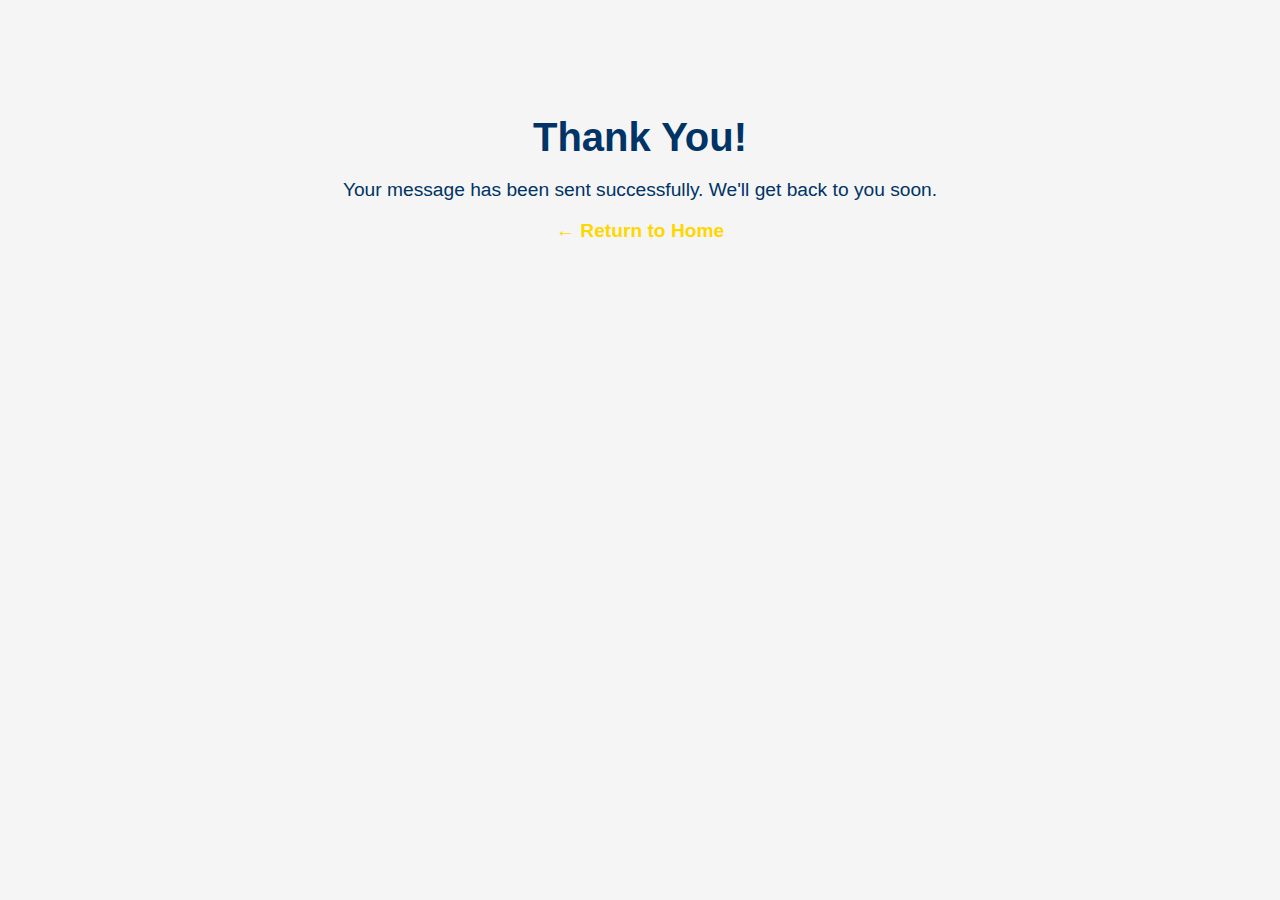
<file: thank-you.html>
<!DOCTYPE html>
<html lang="en">
<head>
    <meta charset="UTF-8">
    <meta name="viewport" content="width=device-width, initial-scale=1">
    <title>Thank You | Christ Fruitful Branch Family</title>
    <style>
        body { font-family: 'Roboto', Arial, sans-serif; text-align: center; padding: 5rem; background: #f5f5f5; color: #003366; }
        h1 { font-size: 2.5rem; margin-bottom: 1rem; }
        p { font-size: 1.2rem; }
        a { color: #FFD700; text-decoration: none; font-weight: bold; }
    </style>
</head>
<body>
    <h1>Thank You!</h1>
    <p>Your message has been sent successfully. We'll get back to you soon.</p>
    <p><a href="https://christfruitfulbranch.org.ng">← Return to Home</a></p>
</body>
</html>
</file>
